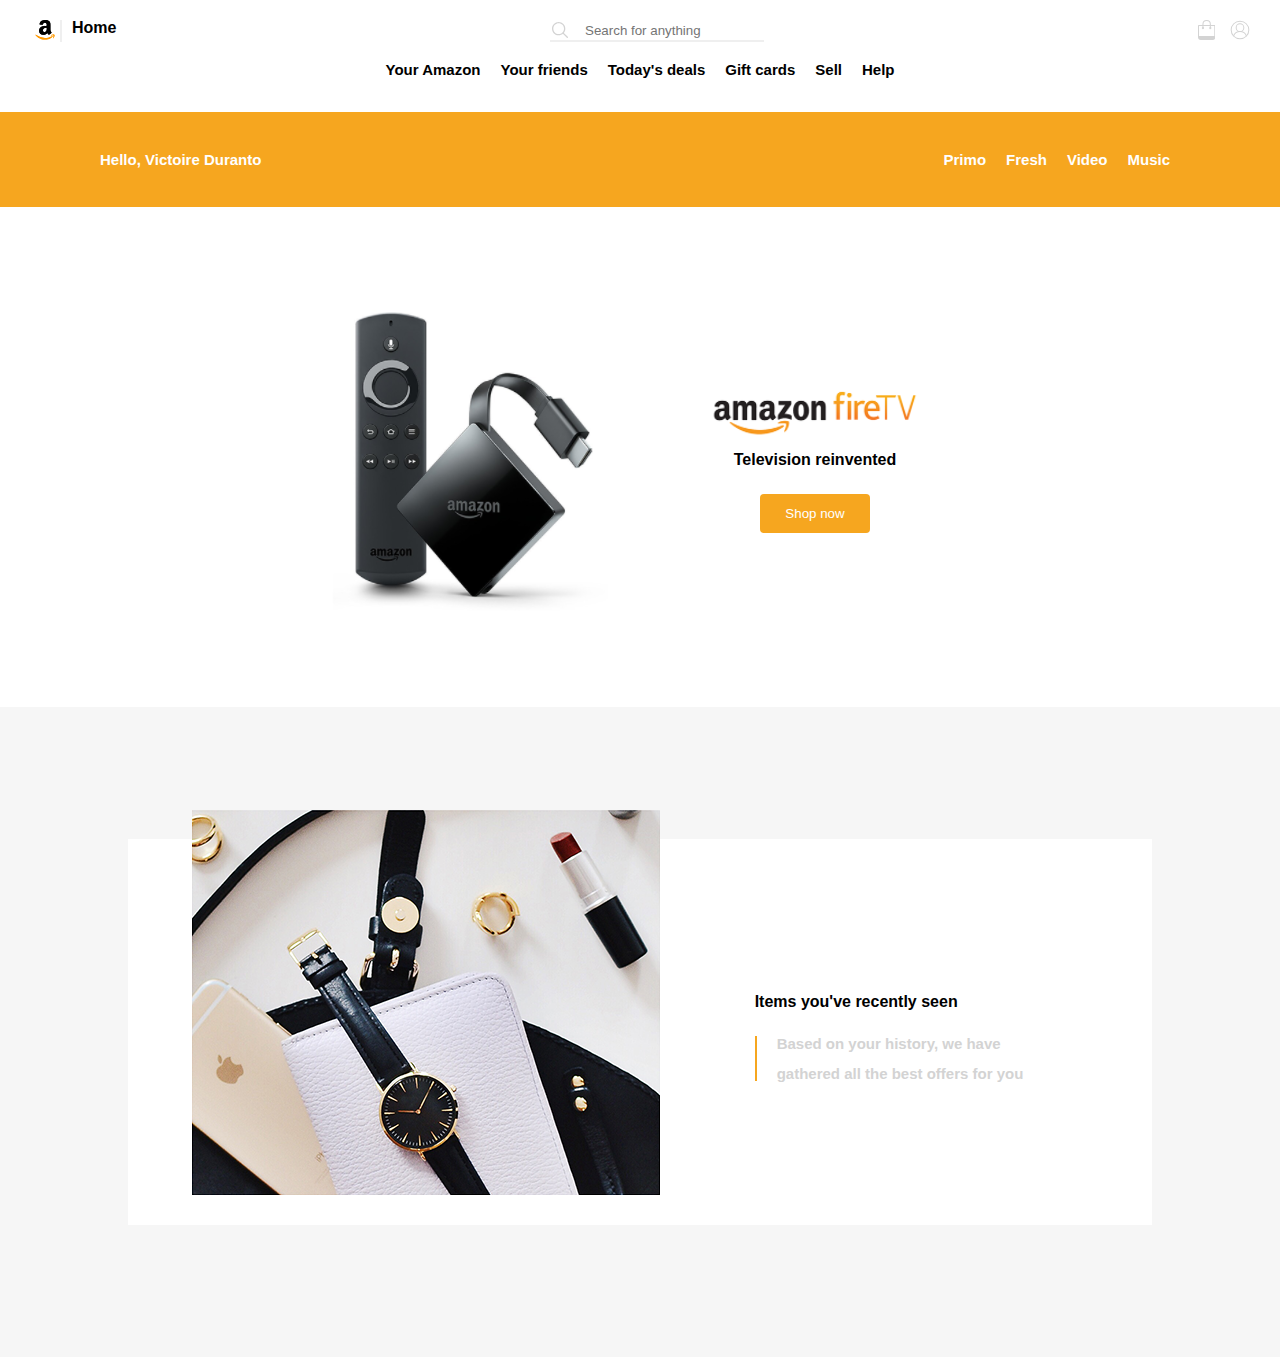
<file: Amazon-redesign/index.html>
<!DOCTYPE html>
<html lang="en">

<head>
    <meta charset="UTF-8">
    <meta http-equiv="X-UA-Compatible" content="IE=edge">
    <meta name="viewport" content="width=device-width, initial-scale=1.0">
    <title>Amazon</title>
    <link rel="stylesheet" href="./reset.css">
    <link rel="stylesheet" href="./style.css">
</head>

<body>
    <section class="hero-section">
        <header>
            <div class="first-line">
                <div>
                    <div class="logo">
                        <svg height="20" viewbox="2.167 .438 251.038 259.969" width="20"
                            xmlns="http://www.w3.org/2000/svg">
                            <g fill="none" fill-rule="evenodd">
                                <path
                                    d="m221.503 210.324c-105.235 50.083-170.545 8.18-212.352-17.271-2.587-1.604-6.984.375-3.169 4.757 13.928 16.888 59.573 57.593 119.153 57.593 59.621 0 95.09-32.532 99.527-38.207 4.407-5.627 1.294-8.731-3.16-6.872zm29.555-16.322c-2.826-3.68-17.184-4.366-26.22-3.256-9.05 1.078-22.634 6.609-21.453 9.93.606 1.244 1.843.686 8.06.127 6.234-.622 23.698-2.826 27.337 1.931 3.656 4.79-5.57 27.608-7.255 31.288-1.628 3.68.622 4.629 3.68 2.178 3.016-2.45 8.476-8.795 12.14-17.774 3.639-9.028 5.858-21.622 3.71-24.424z"
                                    fill="#f90" fill-rule="nonzero" />
                                <path
                                    d="m150.744 108.13c0 13.141.332 24.1-6.31 35.77-5.361 9.489-13.853 15.324-23.341 15.324-12.952 0-20.495-9.868-20.495-24.432 0-28.75 25.76-33.968 50.146-33.968zm34.015 82.216c-2.23 1.992-5.456 2.135-7.97.806-11.196-9.298-13.189-13.615-19.356-22.487-18.502 18.882-31.596 24.527-55.601 24.527-28.37 0-50.478-17.506-50.478-52.565 0-27.373 14.85-46.018 35.96-55.126 18.313-8.066 43.884-9.489 63.43-11.718v-4.365c0-8.018.616-17.506-4.08-24.432-4.128-6.215-12.003-8.777-18.93-8.777-12.856 0-24.337 6.594-27.136 20.257-.57 3.037-2.799 6.026-5.835 6.168l-32.735-3.51c-2.751-.618-5.787-2.847-5.028-7.07 7.543-39.66 43.36-51.616 75.43-51.616 16.415 0 37.858 4.365 50.81 16.795 16.415 15.323 14.849 35.77 14.849 58.02v52.565c0 15.798 6.547 22.724 12.714 31.264 2.182 3.036 2.657 6.69-.095 8.966-6.879 5.74-19.119 16.415-25.855 22.393l-.095-.095"
                                    fill="#000" />
                                <path
                                    d="m221.503 210.324c-105.235 50.083-170.545 8.18-212.352-17.271-2.587-1.604-6.984.375-3.169 4.757 13.928 16.888 59.573 57.593 119.153 57.593 59.621 0 95.09-32.532 99.527-38.207 4.407-5.627 1.294-8.731-3.16-6.872zm29.555-16.322c-2.826-3.68-17.184-4.366-26.22-3.256-9.05 1.078-22.634 6.609-21.453 9.93.606 1.244 1.843.686 8.06.127 6.234-.622 23.698-2.826 27.337 1.931 3.656 4.79-5.57 27.608-7.255 31.288-1.628 3.68.622 4.629 3.68 2.178 3.016-2.45 8.476-8.795 12.14-17.774 3.639-9.028 5.858-21.622 3.71-24.424z"
                                    fill="#f90" fill-rule="nonzero" />
                                <path
                                    d="m150.744 108.13c0 13.141.332 24.1-6.31 35.77-5.361 9.489-13.853 15.324-23.341 15.324-12.952 0-20.495-9.868-20.495-24.432 0-28.75 25.76-33.968 50.146-33.968zm34.015 82.216c-2.23 1.992-5.456 2.135-7.97.806-11.196-9.298-13.189-13.615-19.356-22.487-18.502 18.882-31.596 24.527-55.601 24.527-28.37 0-50.478-17.506-50.478-52.565 0-27.373 14.85-46.018 35.96-55.126 18.313-8.066 43.884-9.489 63.43-11.718v-4.365c0-8.018.616-17.506-4.08-24.432-4.128-6.215-12.003-8.777-18.93-8.777-12.856 0-24.337 6.594-27.136 20.257-.57 3.037-2.799 6.026-5.835 6.168l-32.735-3.51c-2.751-.618-5.787-2.847-5.028-7.07 7.543-39.66 43.36-51.616 75.43-51.616 16.415 0 37.858 4.365 50.81 16.795 16.415 15.323 14.849 35.77 14.849 58.02v52.565c0 15.798 6.547 22.724 12.714 31.264 2.182 3.036 2.657 6.69-.095 8.966-6.879 5.74-19.119 16.415-25.855 22.393l-.095-.095"
                                    fill="#000" />
                            </g>
                        </svg>
                    </div>
                    <div class="home-burger"><strong>Home</strong></div>
                </div>
                <div class="header-search">
                    <svg fill="#d3d3d3" xmlns="http://www.w3.org/2000/svg" viewbox="0 0 30 30" width="20px"
                        height="20px">
                        <path
                            d="M 13 3 C 7.4889971 3 3 7.4889971 3 13 C 3 18.511003 7.4889971 23 13 23 C 15.396508 23 17.597385 22.148986 19.322266 20.736328 L 25.292969 26.707031 A 1.0001 1.0001 0 1 0 26.707031 25.292969 L 20.736328 19.322266 C 22.148986 17.597385 23 15.396508 23 13 C 23 7.4889971 18.511003 3 13 3 z M 13 5 C 17.430123 5 21 8.5698774 21 13 C 21 17.430123 17.430123 21 13 21 C 8.5698774 21 5 17.430123 5 13 C 5 8.5698774 8.5698774 5 13 5 z" />
                    </svg>
                    <input type="text" placeholder="Search for anything">
                </div>
                <div>
                    <div class="shoping-bag">
                        <svg fill="#d3d3d3" height="20px" weight="20px" id="Layer_1" data-name="Layer 1"
                            xmlns="http://www.w3.org/2000/svg" viewbox="0 0 106.53 122.88">
                            <path
                                d="M4.93,30.34H27.41V25.76a25.77,25.77,0,0,1,51.53,0v4.58H101.6a4.91,4.91,0,0,1,3.47,1.45h0a4.9,4.9,0,0,1,1.44,3.48v69.9a17.75,17.75,0,0,1-17.7,17.7H17.7A17.75,17.75,0,0,1,0,105.18V35.28A4.91,4.91,0,0,1,1.45,31.8h0a4.91,4.91,0,0,1,3.47-1.45Zm28.76,0h39V25.76a19.49,19.49,0,0,0-39,0v4.58Zm-6.28,13V36.62H6.28v62h94V36.62H78.94v6.76a6.48,6.48,0,1,1-6.28-.12V36.62h-39v6.71a6.48,6.48,0,1,1-6.28,0Z" />
                        </svg>
                    </div>
                    <div class="header-profile">
                        <svg xmlns="http://www.w3.org/2000/svg" xmlns:xlink="http://www.w3.org/1999/xlink" width="20px"
                            height="20px" viewbox="0 0 25 25" version="1.1">
                            <g id="surface1">
                                <path
                                    style="fill:none;stroke-width:30;stroke-linecap:butt;stroke-linejoin:miter;stroke-opacity:1;stroke-miterlimit:4;"
                                    d="M 565.03125 300 C 565.03125 446.34375 446.34375 565.03125 300 565.03125 C 153.65625 565.03125 34.96875 446.34375 34.96875 300 C 34.96875 153.65625 153.65625 34.96875 300 34.96875 C 446.34375 34.96875 565.03125 153.65625 565.03125 300 Z M 565.03125 300 "
                                    transform="matrix(0.0416667,0,0,0.0416667,0,0)" />
                                <path
                                    style="fill:none;stroke-width:30;stroke-linecap:butt;stroke-linejoin:miter;stroke-opacity:1;stroke-miterlimit:4;"
                                    d="M 415.03125 229.96875 C 415.03125 293.53125 363.46875 345 300 345 C 236.53125 345 184.96875 293.53125 184.96875 229.96875 C 184.96875 166.5 236.53125 115.03125 300 115.03125 C 363.46875 115.03125 415.03125 166.5 415.03125 229.96875 Z M 415.03125 229.96875 "
                                    transform="matrix(0.0416667,0,0,0.0416667,0,0)" />
                                <path
                                    style="fill:none;stroke-width:30;stroke-linecap:butt;stroke-linejoin:miter;stroke-opacity:1;stroke-miterlimit:4;"
                                    d="M 106.78125 481.40625 C 135.84375 399.65625 213.1875 345 300 345 C 386.8125 345 464.15625 399.65625 493.21875 481.40625 "
                                    transform="matrix(0.0416667,0,0,0.0416667,0,0)" />
                            </g>
                        </svg>
                    </div>
                </div>
            </div>
            <nav id="navigation">
                <ul>
                    <li><a href="#home-page">Your Amazon</a></li>
                    <li><a href="#friends-page">Your friends</a></li>
                    <li><a href="#day-deal-page">Today's deals</a></li>
                    <li><a href="#gift-page">Gift cards</a></li>
                    <li><a href="#sell-page">Sell</a></li>
                    <li><a href="#help-page">Help</a></li>
                </ul>
            </nav>
            <div class="hello-profile">
                <p>Hello, Victoire Duranto</p>
                <ul>
                    <li><a href="#primo">Primo</a></li>
                    <li><a href="#Fresh">Fresh</a></li>
                    <li><a href="#video">Video</a></li>
                    <li><a href="#Music">Music</a></li>
                </ul>
            </div>
        </header>
    </section>
    <main>
        <div class="first-main">
            <div>
                <img src="./Ekrano nuotrauka 2021-09-17 203759.png" />
            </div>
            <div>
                <div>
                    <img src="./amazon logo.png" />
                </div>
                <p>Television reinvented</p>
                <button>Shop now</button>
            </div>
        </div>
        <section class="second-main">
            <div class="sec-background">
                <div class="div-img">
                    <img src="./Ekrano nuotrauka 2021-09-19 151157.png" />
                </div>
                <div class="text-box">
                    <p>Items you've recently seen</p>
                    <ul id="border-text">
                        <li>Based on your history, we have</li>
                        <li>gathered all the best offers for you</li>
                    </ul>
                </div>
            </div>
        </section>
    </main>
    <footer>

    </footer>
</body>

</html>
</file>
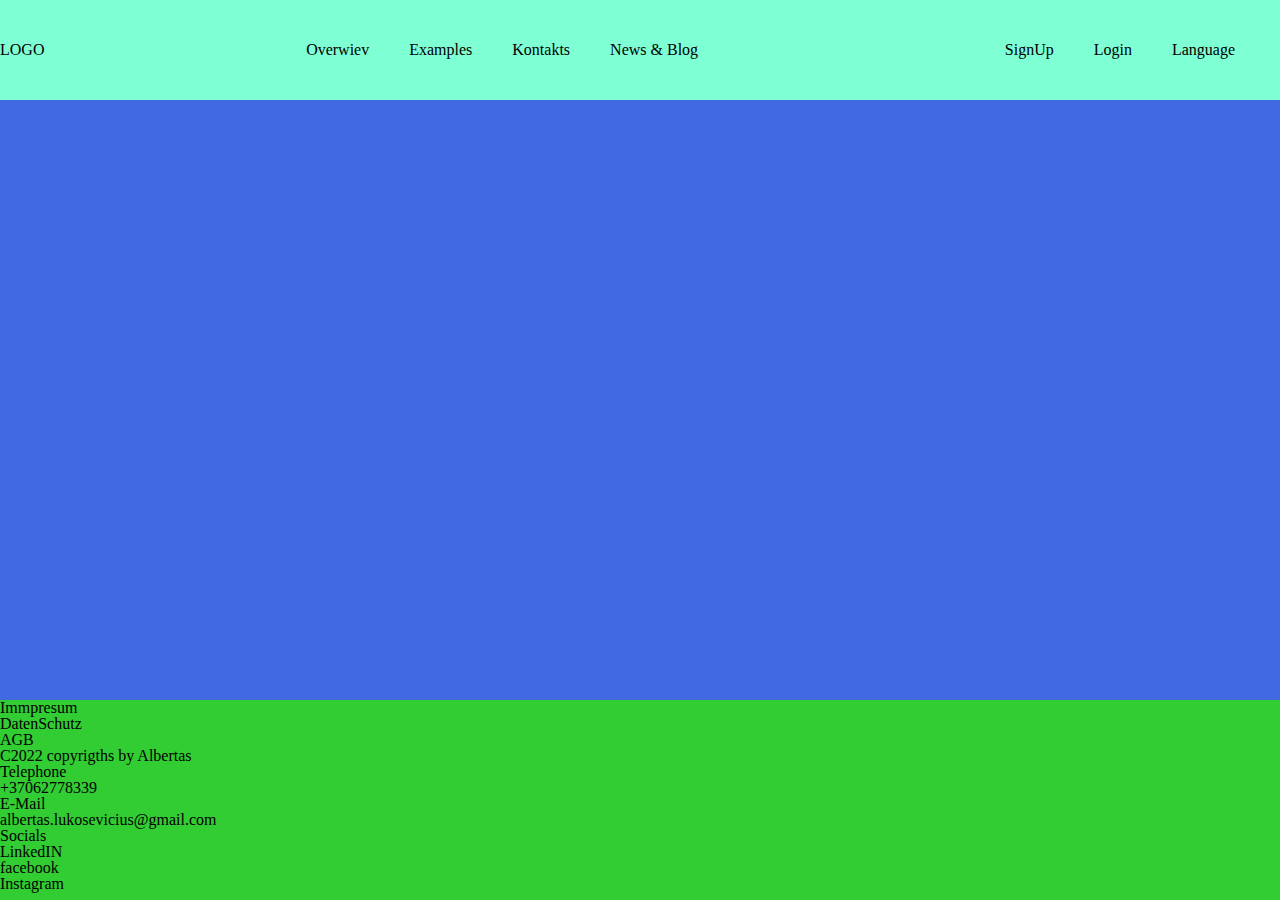
<file: Portfolio/index.html>
<!DOCTYPE html>
<html lang="en">
<head>
    <meta charset="UTF-8">
    <meta http-equiv="X-UA-Compatible" content="IE=edge">
    <meta name="viewport" content="width=device-width, initial-scale=1.0">
    <title>PortfolioHomepage</title>
    <link rel="stylesheet" href="./reset.css"/>
    <link rel="stylesheet" href="./style.css"/>
</head>
<body>
    <div class="header">
        <div class="portfolioLogo">
            <h2 href="nuoroda">LOGO</h2>
        </div>
        <div class="menuBar">
            <p href="nuoroda">Overwiev</p>
            <p href="nuoroda">Examples</p>
            <p href="nuoroda">Kontakts</p>
            <p href="nuoroda">News & Blog</p>
        </div>
         <div class="menubarRightSide">
            <p class="signUp" href="nuoroda">SignUp</p>
            <p class="login" href="nuoroda">Login</p>
            <p class="language" href="nuoroda">Language</p>
         </div>
    </div>
    <div class="main">
        <div class="box">
            <div class="photoBox"></div>
            <div class="textBox">
                <h1></h1>
            </div>
        </div>
    </div>
    <div class="footer">
        <div class="copyRigthBox">
            <div class="footerMenu">
                <p>Immpresum</p>
                <p>DatenSchutz</p>
                <p>AGB</p>
            </div>
            <div class="copyRigths">C2022 copyrigths by Albertas </div>
        </div>
        <div class="contactBox"></div>
            <div class="telefon">
                <h5>Telephone</h5>
                <p>+37062778339</p>
            </div>
            <div class="e-mail">
                <h5>E-Mail</h5>
                <p>albertas.lukosevicius@gmail.com</p>
            </div>
            <div class="socials">
                <h5>Socials</h5>
                <div class="socialBlock">
                    <div>LinkedIN</div>
                    <div>facebook</div>
                    <div>Instagram</div>
                </div>
            </div>
    </div>
    
</body>
</html>
</file>
<file: Amazon-redesign/style.css>
/* for all */

*:focus-visible {
    outline: none;
}

/* header */

.first-line {
    display: flex;
    flex: auto;
    justify-content: space-between;
    padding: 20px 15px;
}

.logo {
    padding-left: 20px;
    padding-right: 5px;
}

.home-burger {
    font-family: sans-serif;
    font-weight: bold;
    font-size: 16px;
    border-left: 2px solid #efefef;
    padding-left: 10px;
}

.header-search {
    text-justify: auto;
    border-bottom: 2px solid #efefef;
    fill: #d3d3d3;
}

.header-search input {
    padding-left: 15px;
    border: 0;
    text-align: justify;
}

.shopping-bag, .header-profile {
    padding-left: 15px;
    padding-right: 15px;
    stroke: #d3d3d3;
}

header div div {
    display: flex;
    border: 0;
}

nav {
    display: flex;
    justify-content: center;
}

#navigation {
    height: 50px;
    font-family: sans-serif;
    font-weight: 600;
    font-size: 15px;
}

#navigation a[href] {
    color: black;
    vertical-align: 0;
    padding: 0 10px;
    text-decoration: none;
}

ul {
    display: flex;
}

.hello-profile {
    background-color: #f6a61f;
    display: flex;
    justify-content: space-between;
    padding: 40px 100px;
    font-family: sans-serif;
    font-size: 15px;
    font-weight: 600;
    color: white;
}

.hello-profile a[href] {
    color: white;
    vertical-align: 0;
    padding: 0 10px;
    text-decoration: none;
}

/* Main */

main div {
    height: 500px;
    display: flex;
    flex: auto;
    justify-content: center;
    align-items: center;
}

.first-main div {
    max-width: 350px;
    max-height: 350px;
    flex-direction: column;
    max-height: 150px;
}

.first-main p {
    font: 16px sans-serif;
    font-weight: 600;
    margin-top: 10px;
    margin-bottom: 25px;
}

main div button {
    display: flex;
    justify-content: center;
    border: 0;
    border-radius: 4px;
    padding: 12px 25px;
    background-color: #f6a61f;
    font: 12px, sans-serif;
    color: white;
}

/* second-section sekanti dalis */

.second-main {
    background-color: #f6f6f6;
    width: 100%;
    height: 650px;
    display: flex;
    justify-content: center;
    align-items: center;
}

.sec-background {
    max-width: 80%;
    max-height: 386px;
    background-color: white;
}

.div-img {
    height: 386px;
    position: relative;
    top: -30px;
}

.text-box {
    flex-direction: column;
    height: 100%;
    align-self: flex-start;
    align-items: flex-start;
    margin-left: 30px;
}

.text-box p {
    font: 16px sans-serif;
    font-weight: 600;
    margin-top: 10px;
    margin-bottom: 25px;
    height: auto;
    align-items: end;
}

#border-text {
    font-family: sans-serif;
    font-weight: bold;
    font-size: 16px;
    border-left: 2px solid #f6a61f;
    padding-left: 20px;
    list-style-type: none;
    flex-direction: column;
}

#border-text li:first-of-type {
    padding-bottom: 15px;
}

#border-text li {
    color: #d3d3d3;
    font-size: 15px;
}








/* ok */
</file>
<file: Portfolio/style.css>
html {
    height: 100%;
}

body {
    display: grid;
    grid-template-columns: repeat(1fr);
    grid-template-rows: 100px 1fr 200px;
    grid-template-areas:
        "header header header header"
        "main main main main"
        "footer footer footer footer";
    height: 100%;
}

.header {
    background-color: aquamarine;
    grid-area: header;
    display: flex;
    flex-direction: row;
    justify-content: space-between;
    align-items: center;
}

.menuBar,
.menubarRightSide {
    display: flex;
    flex-direction: row;
    justify-content: space-between;
    align-items: center;
    padding: 20px 25px;

}

.menuBar p,
.menubarRightSide p {
    padding: 0px 20px;
}

.sidebar {
    background-color: plum;
    grid-area: sidebar;
    height: 100%;
}

.main {
    background-color: royalblue;
    grid-area: main;
    height: 100%;
}

.footer {
    background-color: limegreen;
    grid-area: footer;
}
</file>
